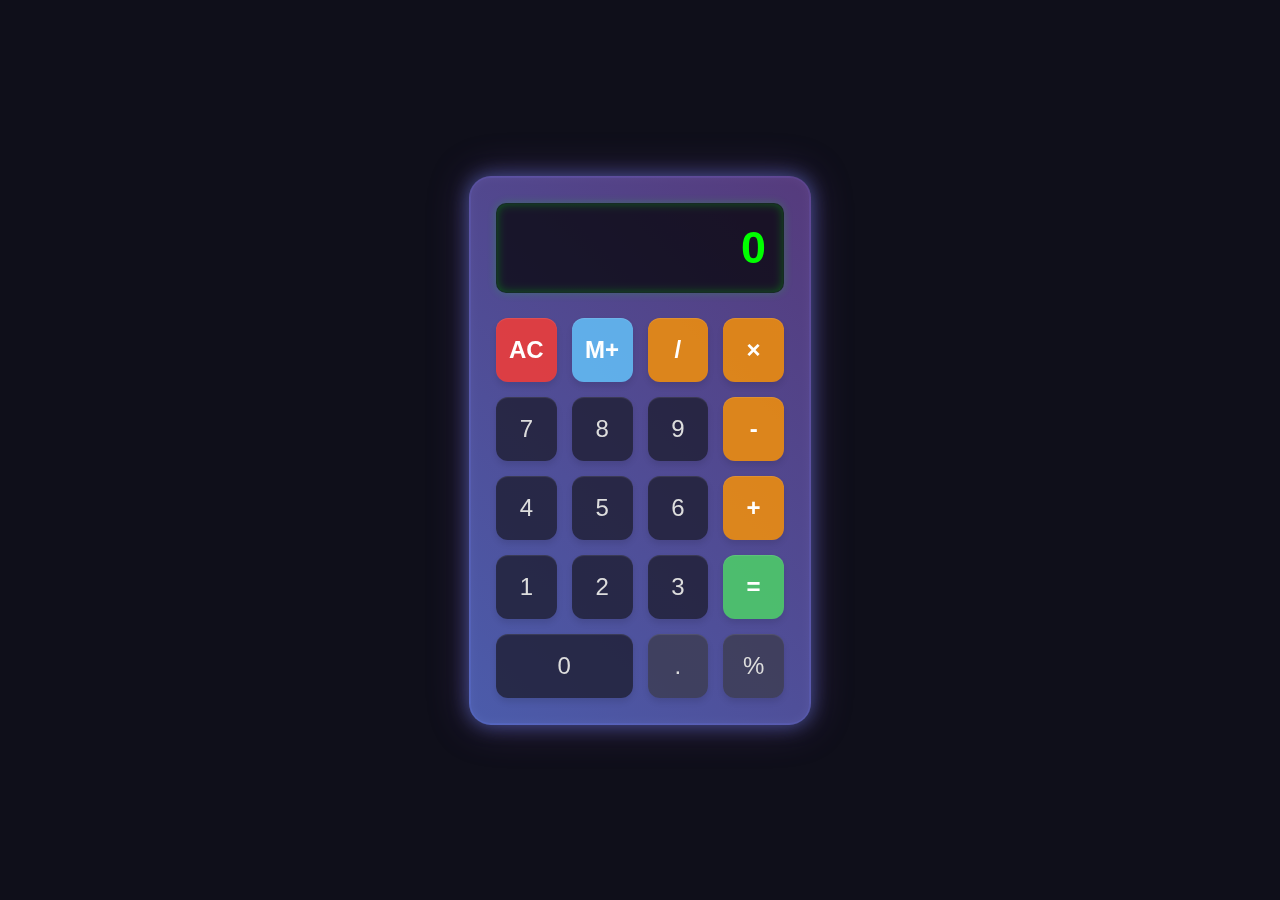
<file: 10-mini-projects/calculator/index.html>
<!DOCTYPE html>
<html lang="en">
<head>
  <meta charset="UTF-8" />
  <title>Calculator</title>
  <link rel="stylesheet" href="style.css" />

</head>
<body>
  <div class="calculator-container">
    <div class="calculator">
      <div class="history" id="history"></div>
      <div class="display" id="display">0</div>
      <div class="buttons">
        <div class="button operator clear">AC</div>
        <div class="button operator memory">M+</div>
        <div class="button operator">/</div>
        <div class="button operator">×</div>

        <div class="button">7</div>
        <div class="button">8</div>
        <div class="button">9</div>
        <div class="button operator">-</div>

        <div class="button">4</div>
        <div class="button">5</div>
        <div class="button">6</div>
        <div class="button operator">+</div>

        <div class="button">1</div>
        <div class="button">2</div>
        <div class="button">3</div>
        <div class="button equal">=</div>

        <div class="button zero">0</div>
        <div class="button decimal">.</div>
        <div class="button percent">%</div>
      </div>
    </div>
  </div>

  <script src="script.js"></script>
</body>
</html>
</file>
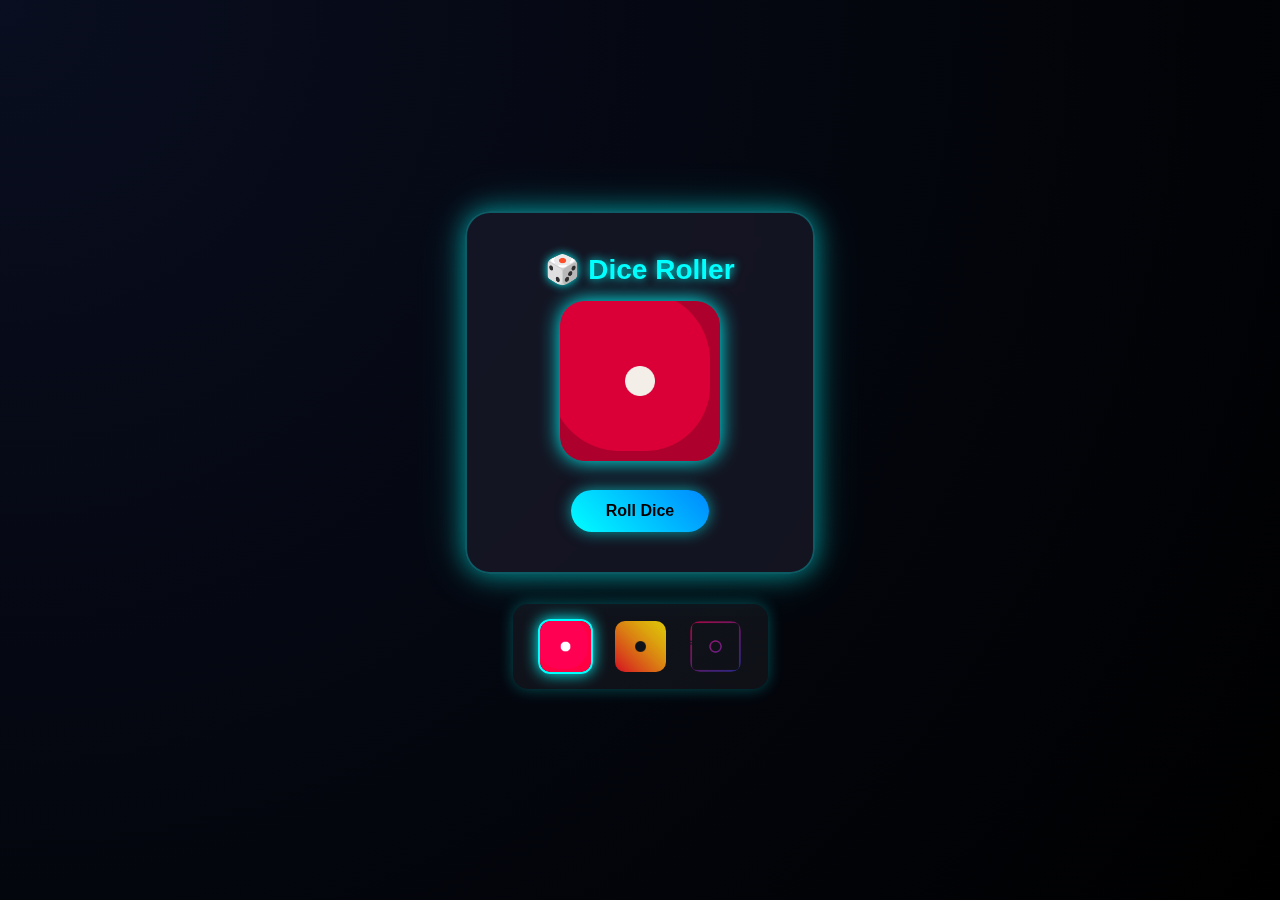
<file: 10-mini-projects/dice-roller/index.html>
<!DOCTYPE html>
<html lang="en">

<head>
    <meta charset="UTF-8">
    <title>Cosmic Dice Roller</title>
    <link rel="stylesheet" href="style.css" />

</head>

<body>
    <div class="dice-roller-container">
        <h2>🎲 Dice Roller</h2>
        <img src="./icons/set1/dice (1).png" class="dice-img" id="dice-img" alt="dice" />
        <br>
        <button class="roll-btn" onclick="rollDice()">Roll Dice</button>
    </div>

    <div class="dice-selector">
        <img src="./icons/set1/dice (1).png" class="dice-option selected" onclick="selectDiceSet('set1', this)" />
        <img src="./icons/set2/dice (1).png" class="dice-option" onclick="selectDiceSet('set2', this)" />
        <img src="./icons/set3/dice (1).png" class="dice-option" onclick="selectDiceSet('set3', this)" />
    </div>

    <script src="script.js">    </script>
</body>

</html>
</file>
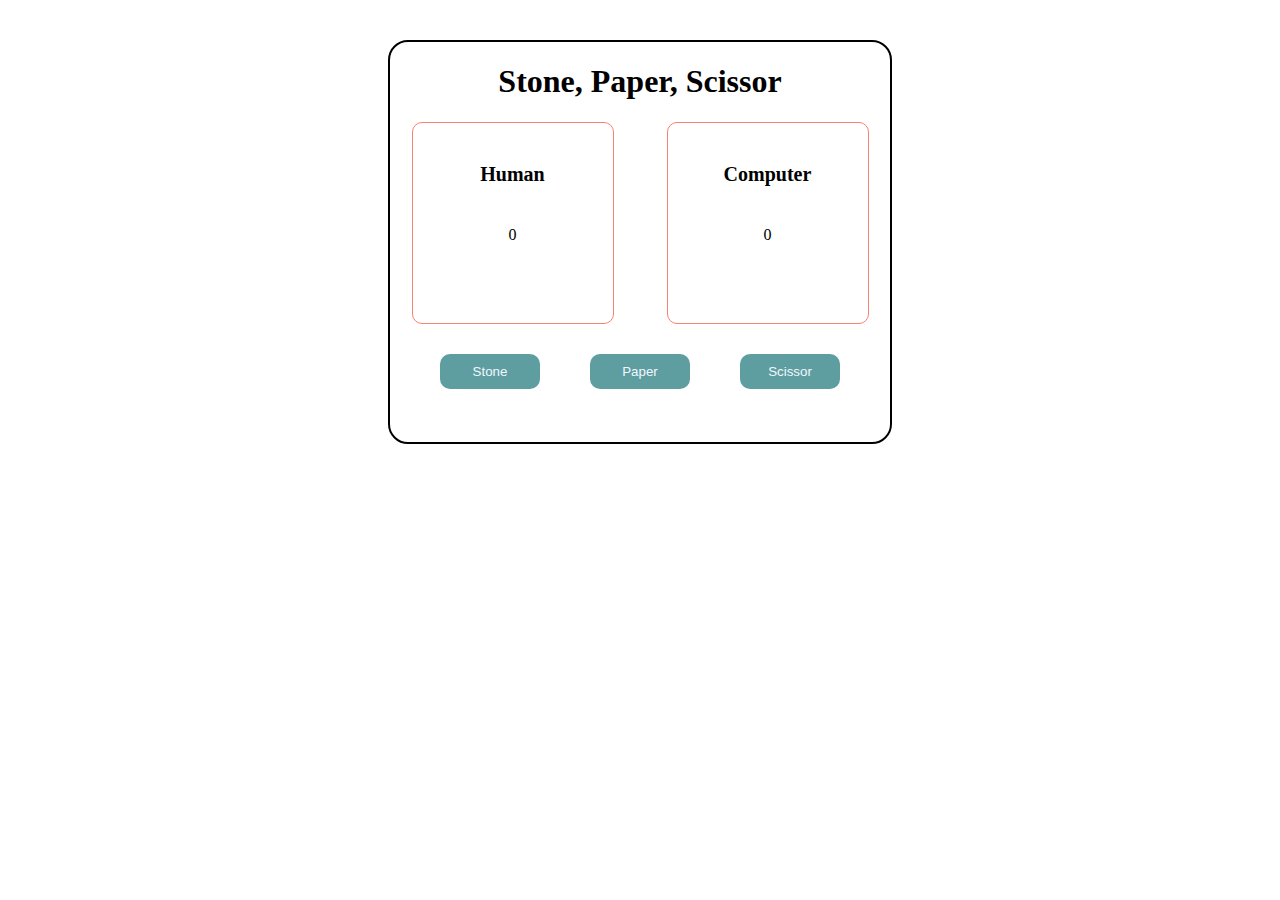
<file: 10-mini-projects/stone-paper-scissor-game/index.html>
<!DOCTYPE html>
<html>

<head>

    <title>Stone, Paper, Scissor</title>
    <link rel="stylesheet" href="style.css" />

</head>

<body>
    <div class="game-container">
        <h1>Stone, Paper, Scissor</h1>
        <div class="scoreboard-container">
            <div class="scoreboard">
                <p class="player">Human</p>
                <p id="h-score">0</p>
                <p id="h-selection"></p>
            </div>
            <div class="scoreboard">
                <p class="player">Computer</p>
                <p id="c-score">0</p>
                <p id="c-selection"></p>
            </div>
        </div>
        <p id="result"></p>
        <div class="btn-container">
            <button class="btn" id="stone" onclick="playGame('Rock')">Stone</button>
            <button class="btn" id="paper" onclick="playGame('Paper')">Paper</button>
            <button class="btn" id="scissor" onclick="playGame('Scissor')">Scissor</button>
        </div>
    </div>
    <script src="script.js"></script>
</body>

</html>
</file>
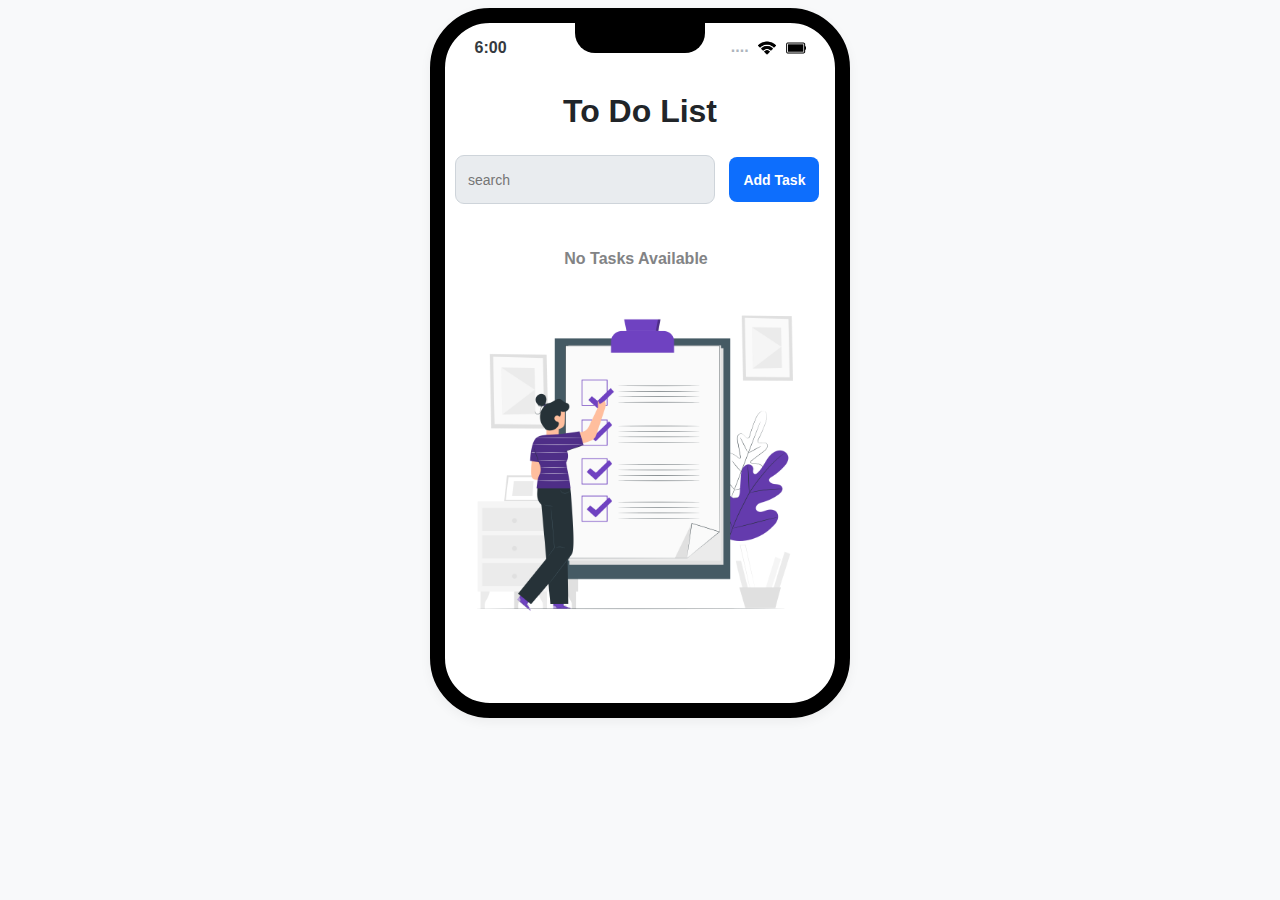
<file: 10-mini-projects/todo-list/index.html>
<!DOCTYPE html>
<html>

<head>
    <title>To Do List</title>
    <link rel="stylesheet" href="style.css" />

</head>

<body>
    <div class="todo-list-container">
        <div class="topbar-container">
            <div class="topbar">
                <p class="time">6:00</p>
                <div class="camera"></div>
                <div class="status-icons">
                    <span class="more-actions">....</span>
                    <img src="./icons/wi-fi.png" alt="wi-fi" height="18px" />
                    <img src="./icons/full-battery.png" alt="battery-indicator" height="20px" />
                </div>
            </div>
        </div>

        <h1 class="heading">To Do List</h1>
        <div class="Task-container">
            <input type="text" placeholder="search" class="input-box" id="input-box" />
            <button class="task-btn" onclick="addTask()">Add Task</button>
            <div class="tasks-cards-container" id="tasks-cards-container">
            </div>
        </div>
    </div>
    <script src="script.js"></script>

</body>

</html>
</file>
<file: 10-mini-projects/calculator/style.css>
* {
      box-sizing: border-box;
      margin: 0;
      padding: 0;
      font-family: 'Orbitron', 'Segoe UI', sans-serif;
    }

    @import url('https://fonts.googleapis.com/css2?family=Orbitron:wght@400;700&display=swap');

    body {
      background: #0f0f1a;
      display: flex;
      justify-content: center;
      align-items: center;
      min-height: 100vh;
      margin: 0;
      perspective: 1000px;
    }

    .calculator-container {
      position: relative;
      transform-style: preserve-3d;
      animation: float 6s ease-in-out infinite;
    }

    @keyframes float {
      0%, 100% { transform: translateY(0) rotateX(0deg) rotateY(0deg); }
      50% { transform: translateY(-20px) rotateX(5deg) rotateY(5deg); }
    }

    .calculator {
      background: rgba(15, 15, 26, 0.8);
      border-radius: 20px;
      box-shadow: 
        0 0 20px rgba(102, 126, 234, 0.6),
        0 0 40px rgba(118, 75, 162, 0.4),
        inset 0 0 10px rgba(255, 255, 255, 0.1);
      width: 340px;
      padding: 25px;
      border: 1px solid rgba(102, 126, 234, 0.3);
      transform-style: preserve-3d;
      backdrop-filter: blur(5px);
    }

    .display {
      background: rgba(0, 0, 0, 0.7);
      color: #0f0;
      font-size: 2.8em;
      text-align: right;
      padding: 20px 15px;
      border-radius: 10px;
      margin-bottom: 25px;
      overflow: hidden;
      text-overflow: ellipsis;
      white-space: nowrap;
      box-shadow: 
        inset 0 0 10px rgba(0, 255, 0, 0.3),
        0 0 10px rgba(0, 255, 0, 0.2);
      border: 1px solid rgba(0, 255, 0, 0.1);
      height: 90px;
      display: flex;
      align-items: center;
      justify-content: flex-end;
      font-weight: 700;
      letter-spacing: 2px;
    }

    .buttons {
      display: grid;
      grid-template-columns: repeat(4, 1fr);
      gap: 15px;
    }

    .button {
      background: rgba(30, 30, 50, 0.8);
      border-radius: 12px;
      padding: 18px 0;
      font-size: 1.5em;
      text-align: center;
      cursor: pointer;
      transition: all 0.2s ease;
      user-select: none;
      color: #ddd;
      border: none;
      outline: none;
      box-shadow: 
        0 4px 6px rgba(0, 0, 0, 0.1),
        inset 0 1px 1px rgba(255, 255, 255, 0.1);
      position: relative;
      overflow: hidden;
    }

    .button::before {
      content: '';
      position: absolute;
      top: -50%;
      left: -50%;
      width: 200%;
      height: 200%;
      background: radial-gradient(circle, rgba(255,255,255,0.1) 0%, transparent 70%);
      transform: scale(0);
      transition: transform 0.5s;
      opacity: 0;
    }

    .button:hover {
      transform: translateY(-3px);
      box-shadow: 
        0 6px 10px rgba(0, 0, 0, 0.2),
        inset 0 1px 1px rgba(255, 255, 255, 0.1);
    }

    .button:active {
      transform: translateY(1px);
      box-shadow: 
        0 2px 4px rgba(0, 0, 0, 0.2),
        inset 0 1px 1px rgba(255, 255, 255, 0.1);
    }

    .button:hover::before {
      transform: scale(1);
      opacity: 1;
    }

    .operator {
      background: rgba(255, 149, 0, 0.8);
      color: #fff;
      font-weight: 700;
    }

    .operator:hover {
      background: rgba(255, 149, 0, 0.9);
    }

    .equal {
      background: rgba(76, 217, 100, 0.8);
      color: #fff;
      grid-column: span 1;
      font-weight: 700;
    }

    .equal:hover {
      background: rgba(76, 217, 100, 0.9);
    }

    .clear {
      background: rgba(255, 59, 48, 0.8);
      color: white;
      font-weight: 700;
    }

    .clear:hover {
      background: rgba(255, 59, 48, 0.9);
    }

    .zero {
      grid-column: span 2;
    }

    .memory {
      background: rgba(100, 200, 255, 0.8);
      font-weight: 700;
    }

    .memory:hover {
      background: rgba(100, 200, 255, 0.9);
    }

    .decimal, .percent {
      background: rgba(60, 60, 80, 0.8);
    }

    .decimal:hover, .percent:hover {
      background: rgba(80, 80, 100, 0.9);
    }

    .calculator::before {
      content: '';
      position: absolute;
      top: -2px;
      left: -2px;
      right: -2px;
      bottom: -2px;
      border-radius: 22px;
      background: linear-gradient(45deg, #667eea, #764ba2, #667eea);
      z-index: -1;
      animation: borderGlow 4s linear infinite;
      background-size: 400%;
      opacity: 0.7;
    }

    @keyframes borderGlow {
      0% { background-position: 0% 50%; }
      50% { background-position: 100% 50%; }
      100% { background-position: 0% 50%; }
    }

    .history {
      position: absolute;
      top: -60px;
      right: 0;
      color: rgba(255, 255, 255, 0.6);
      font-size: 0.9em;
      text-align: right;
      width: 100%;
      height: 20px;
      overflow: hidden;
      text-overflow: ellipsis;
    }
</file>
<file: 10-mini-projects/dice-roller/style.css>
* {
    margin: 0;
    padding: 0;
    box-sizing: border-box;
}

body {
    font-family: 'Orbitron', sans-serif;
    background: radial-gradient(circle at top left, #090e20, #000);
    color: #fff;
    display: flex;
    flex-direction: column;
    align-items: center;
    justify-content: center;
    height: 100vh;
    overflow: hidden;
}

.dice-roller-container {
    background: rgba(30, 30, 47, 0.6);
    border: 2px solid rgba(0, 255, 255, 0.3);
    box-shadow: 0 0 25px rgba(0, 255, 255, 0.5), 0 0 50px rgba(0, 255, 255, 0.2);
    backdrop-filter: blur(10px);
    border-radius: 25px;
    padding: 40px;
    width: 350px;
    text-align: center;
    transition: transform 0.4s;
}

.dice-roller-container:hover {
    transform: scale(1.03);
}

.dice-img {
    width: 160px;
    height: 160px;
    margin-bottom: 25px;
    filter: drop-shadow(0 0 10px #0ff);
}

.roll-btn {
    background: linear-gradient(45deg, #0ff, #08f);
    color: #000;
    font-weight: bold;
    font-size: 16px;
    padding: 12px 35px;
    border: none;
    border-radius: 50px;
    cursor: pointer;
    box-shadow: 0 0 15px rgba(0, 255, 255, 0.6);
    transition: all 0.3s ease-in-out;
}

.roll-btn:hover {
    background: linear-gradient(45deg, #08f, #0ff);
    box-shadow: 0 0 25px rgba(0, 255, 255, 0.9);
}

@keyframes roll {
    0% {
        transform: rotate(0deg) scale(1);
    }

    50% {
        transform: rotate(180deg) scale(1.2);
    }

    100% {
        transform: rotate(360deg) scale(1);
    }
}

.animation {
    animation: roll 0.5s ease-in-out;
}

h2 {
    font-size: 28px;
    margin-bottom: 15px;
    color: #0ff;
    text-shadow: 0 0 10px #0ff;
}

.dice-selector {
    margin-top: 30px;
    display: flex;
    gap: 20px;
    justify-content: center;
    background: rgba(255, 255, 255, 0.05);
    padding: 15px 25px;
    border-radius: 15px;
    box-shadow: 0 0 15px rgba(0, 255, 255, 0.3);
}

.dice-option {
    width: 55px;
    height: 55px;
    border: 2px solid transparent;
    border-radius: 12px;
    cursor: pointer;
    transition: all 0.3s ease;
    filter: brightness(0.9);
}

.dice-option:hover {
    transform: scale(1.1);
    filter: brightness(1.2);
}

.dice-option.selected {
    border-color: #0ff;
    box-shadow: 0 0 15px #0ff;
    filter: brightness(1.5);
}
</file>
<file: 10-mini-projects/stone-paper-scissor-game/style.css>
.game-container {
            display: block;
            margin: 40px auto;
            text-align: center;
            border: 2px solid black;
            width: 500px;
            height: 400px;
            border-radius: 20px;
        }

        .scoreboard-container {
            display: flex;
            justify-content: space-around;
            margin: 20px auto;
            gap: 10px;
        }

        .scoreboard {
            border: 1px solid salmon;
            height: 200px;
            width: 200px;
            border-radius: 10px;
        }

        .btn-container {
            display: flex;
            justify-content: space-evenly;
            margin-top: 30px;
        }

        .btn-container button {
            height: 35px;
            width: 100px;
            border: none;
            border-radius: 10px;
            background-color: cadetblue;

        }

        .player {
            font-size: 20px;
            font-weight: bold;
        }

        .btn {
            color: aliceblue;
            cursor: pointer;
        }

        .c-score {
            margin: 3220px;
        }

        .scoreboard p {
            margin: 40px 0;
        }
</file>
<file: 10-mini-projects/todo-list/style.css>
body {
            background-color: #F8F9FA;
            font-family: -apple-system, BlinkMacSystemFont, "Segoe UI", Roboto, "Helvetica Neue", Arial, sans-serif;
        }

        .todo-list-container {
            margin: auto;
            border: 15px solid black;
            height: 680px;
            width: 390px;
            border-radius: 60px;
            background-color: #FFFFFF;
            box-shadow: 0 4px 12px rgba(0, 0, 0, 0.05);
        }

        .topbar-container {
            display: flex;
            justify-content: center;
            align-items: center;
        }

        .topbar {
            display: flex;
            justify-content: space-between;
            align-items: center;
            width: 90%;
            padding: 0;
            position: relative;
            margin: 0;
        }

        .time {
            font-size: 16px;
            font-weight: bold;
            color: #343A40;
            margin-left: 10px;
        }

        .camera {
            position: absolute;
            top: 0%;
            left: 50%;
            transform: translateX(-50%);
            height: 30px;
            width: 130px;
            background-color: black;
            border-radius: 0 0 20px 20px;
        }

        .status-icons {
            margin: 0 10px;
        }

        .status-icons img {
            margin-left: 5px;
            vertical-align: middle;
        }

        .more-actions {
            font-size: 16px;
            font-weight: bolder;
            color: #ADB5BD;
        }

        .heading {
            text-align: center;
            color: #212529;
            margin-top: 20px;
            margin-bottom: 15px;
        }



        .input-box {
            margin: 10px;
            padding: 6px 12px;
            border-radius: 9px;
            border: 1px solid #CED4DA;
            height: 35px;
            background-color: #E9ECEF;
            color: #212529;
            width: 60%;
            font-size: 14px;
            outline: none;
        }

        .task-btn {
            height: 45px;
            width: 90px;
            background-color: #0D6EFD;
            border: none;
            border-radius: 8px;
            color: white;
            font-weight: bold;
            font-size: 14px;
            cursor: pointer;
            transition: background-color 0.2s;
        }

        .task-btn:hover {
            background-color: #0B5ED7;
        }

        .tasks-cards-container {
            margin: 20px 10px 10px 10px;
            max-height: 430px;
            overflow-y: auto;
            padding-right: 8px;

        }

        .tasks-card {
            display: flex;
            justify-content: space-between;
            align-items: center;
            background-color: #F1F3F5;
            border-radius: 12px;
            padding: 1px 16px;
            margin-bottom: 12px;
            box-shadow: 0 1px 3px rgba(0, 0, 0, 0.1);
            font-size: 16px;
            color: #495057;
            border-left: 8px solid #0B5ED7;
            cursor: pointer;
            transition: background-color 0.2s ease;
        }

        .tasks-card span {
            display: block;
            font-size: 13px;
            color: #868E96;
            margin-bottom: 4px;
        }


        .tasks-card:hover {
            background-color: #E9ECEF;
        }

        .delete-btn {
            background-color: #FF6B6B;
            border: none;
            border-radius: 6px;
            color: white;
            font-weight: bold;
            padding: 6px 12px;
            font-size: 14px;
            cursor: pointer;
            transition: background-color 0.2s ease;
        }
        .no-task-msg{
            text-align: center;
            font-weight: bold;
            color: #828385;
        }
        .no-task-img{
            text-align: center;
            width: 100%;
        }
</file>
